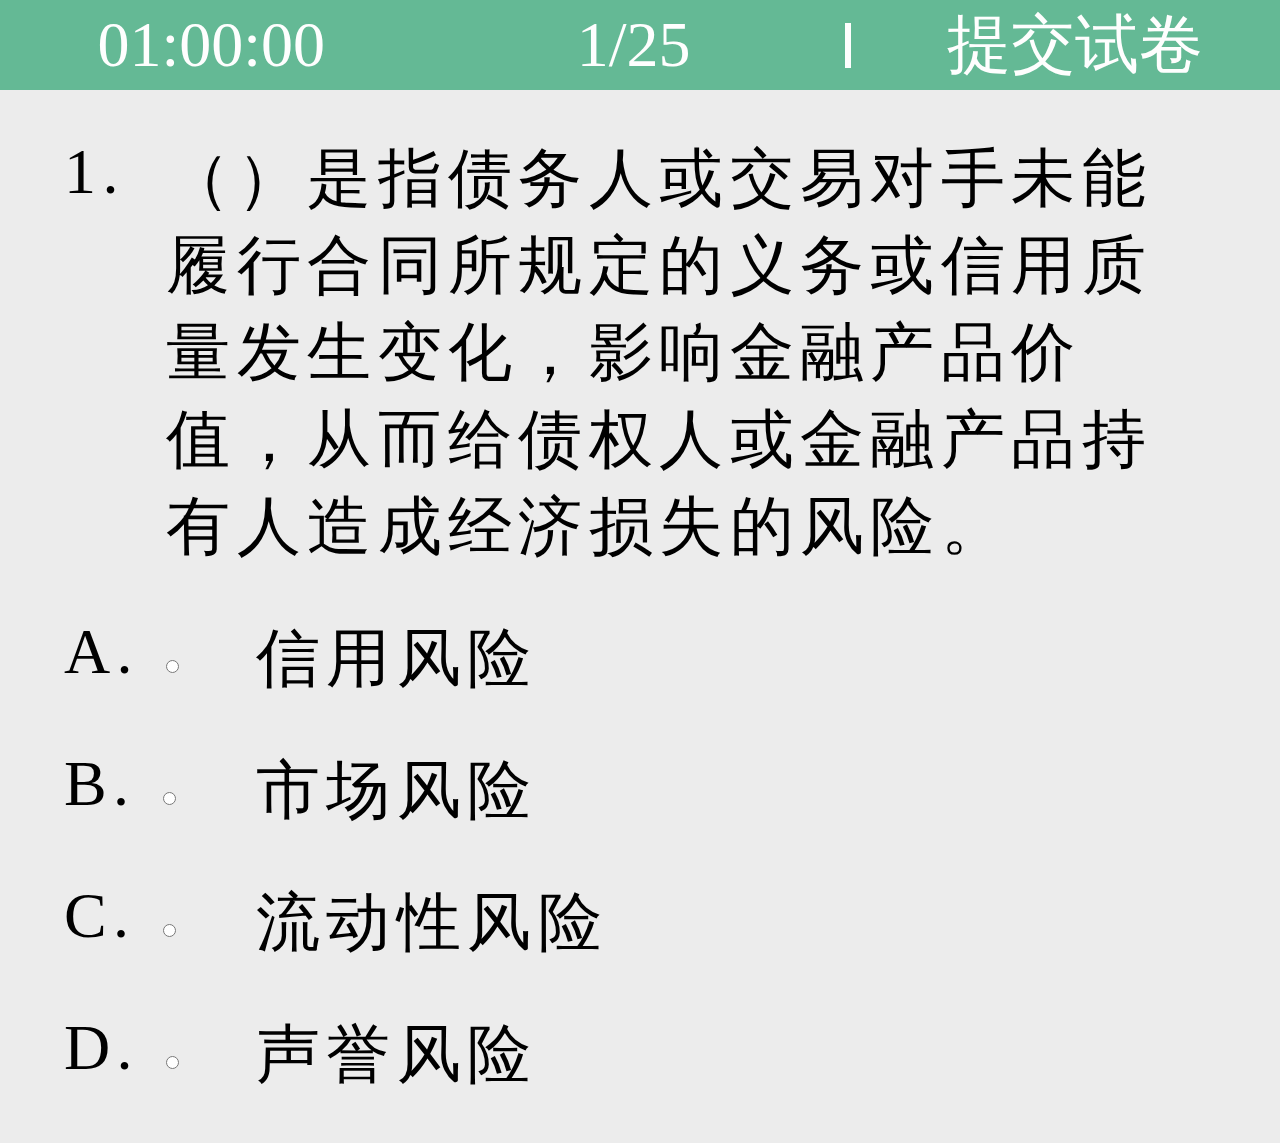
<file: html5/exam2/index.html>
<!DOCTYPE html PUBLIC "-//W3C//DTD XHTML 1.0 Transitional//EN" "http://www.w3.org/TR/xhtml1/DTD/xhtml1-transitional.dtd">
<html xmlns="http://www.w3.org/1999/xhtml">
<head>
<meta http-equiv="Content-Type" content="text/html; charset=utf-8" />
<meta name="viewport" content="width=device-width,height=device-height,inital-scale=1.0,maximum-scale=1.0,user-scalable=no;">
<meta name="format-detection" content="telephone=no">
<meta http-equiv="Cache-Control" content="no-cache"/>
<meta name="viewport" content="width=device-width,initial-scale=1.0,maximum-scale=1.0,user-scalable=0;"/>
<meta name="apple-mobile-web-app-capable" content="yes"/>
<meta name="apple-mobile-web-app-status-bar-style" content="black"/>
<meta name="format-detection" content="telephone=no"/>
<meta name="format-detection" content="email=no"/>
<title>模拟考试系统测试1</title>
<link rel="stylesheet" type="text/css" href="main.css">
<link rel="stylesheet" type="text/css" href="swiper-3.4.0.min.css">
<script type="text/javascript" src="swiper-3.4.0.min.js"></script>
<script type="text/javascript" src="jquery-2.1.4.min.js"></script>
<script type="text/javascript" src="jquery.msgbox.js"></script>
<script type="text/javascript" src="index.js"></script>
</head>
<body>
<div class="head">
    <div class="left">
        <div id="timer" class="timer"></div>
    </div>
    <div class="middle">
        <div><span id="nowNum"></span>/<span id="allNum">25</span></div>
    </div>
    <div class="line"></div>
    <div class="right">
        <div class="submit" id="submit">提交试卷</div>
    </div>
</div>
<div class="swiper-container">
    <div class="swiper-wrapper">
        <div class="swiper-slide">
    <div class="question">
        <div class="title">
            <div class="t_title">1.</div>
            <div class="t_content">（）是指债务人或交易对手未能履行合同所规定的义务或信用质量发生变化，影响金融产品价值，从而给债权人或金融产品持有人造成经济损失的风险。 </div>
        </div>
        <div class="content">
            <div class="c_option">
                <div class="c_letter">
                    A.
                    <input type="radio" name="question_1" value="option_1_1" id="option_1_1">
                </div>
                <label for="option_1_1">
                    <div class="c_span">信用风险
                    </div>
                </label>
            </div>
            <div class="c_option">
                <div class="c_letter">
                    B.
                    <input type="radio" name="question_1" value="option_1_2" id="option_1_2">
                </div>
                <label for="option_1_2">
                    <div class="c_span">市场风险
                    </div>
                </label>
            </div>
            <div class="c_option">
                <div class="c_letter">
                    C.
                    <input type="radio" name="question_1" value="option_1_3" id="option_1_3">
                </div>
                <label for="option_1_3">
                    <div class="c_span">流动性风险
                    </div>
                </label>
            </div>
            <div class="c_option">
                <div class="c_letter">
                    D.
                    <input type="radio" name="question_1" value="option_1_4" id="option_1_4">
                </div>
                <label for="option_1_4">
                    <div class="c_span">声誉风险
                    </div>
                </label>
            </div>
        </div>
    </div>
</div>
<div class="swiper-slide">
    <div class="question">
        <div class="title">
            <div class="t_title">2.</div>
            <div class="t_content">法人账户透支业务可用于下列哪类账户(  )</div>
        </div>
        <div class="content">
            <div class="c_option">
                <div class="c_letter">
                    A.
                    <input type="radio" name="question_2" value="option_2_1" id="option_2_1">
                </div>
                <label for="option_2_1">
                    <div class="c_span">基本账户.一般账户.专用账户
                    </div>
                </label>
            </div>
            <div class="c_option">
                <div class="c_letter">
                    B.
                    <input type="radio" name="question_2" value="option_2_2" id="option_2_2">
                </div>
                <label for="option_2_2">
                    <div class="c_span">基本账户.一般账户.临时账户
                    </div>
                </label>
            </div>
            <div class="c_option">
                <div class="c_letter">
                    C.
                    <input type="radio" name="question_2" value="option_2_3" id="option_2_3">
                </div>
                <label for="option_2_3">
                    <div class="c_span">基本账户.专用账户.临时账户
                    </div>
                </label>
            </div>
            <div class="c_option">
                <div class="c_letter">
                    D.
                    <input type="radio" name="question_2" value="option_2_4" id="option_2_4">
                </div>
                <label for="option_2_4">
                    <div class="c_span">一般账户.专用账户.临时账户
                    </div>
                </label>
            </div>
        </div>
    </div>
</div>
<div class="swiper-slide">
    <div class="question">
        <div class="title">
            <div class="t_title">3.</div>
            <div class="t_content">个人信用贷款的贷款期限不超过1年的，采取(　　)的还款方式。</div>
        </div>
        <div class="content">
            <div class="c_option">
                <div class="c_letter">
                    A.
                    <input type="radio" name="question_3" value="option_3_1" id="option_3_1">
                </div>
                <label for="option_3_1">
                    <div class="c_span">按月还本付息
                    </div>
                </label>
            </div>
            <div class="c_option">
                <div class="c_letter">
                    B.
                    <input type="radio" name="question_3" value="option_3_2" id="option_3_2">
                </div>
                <label for="option_3_2">
                    <div class="c_span">按季还本付息
                    </div>
                </label>
            </div>
            <div class="c_option">
                <div class="c_letter">
                    C.
                    <input type="radio" name="question_3" value="option_3_3" id="option_3_3">
                </div>
                <label for="option_3_3">
                    <div class="c_span">按月、按季或一次还本
                    </div>
                </label>
            </div>
            <div class="c_option">
                <div class="c_letter">
                    D.
                    <input type="radio" name="question_3" value="option_3_4" id="option_3_4">
                </div>
                <label for="option_3_4">
                    <div class="c_span">按季付息，一次还本
                    </div>
                </label>
            </div>
        </div>
    </div>
</div>
<div class="swiper-slide">
    <div class="question">
        <div class="title">
            <div class="t_title">4.</div>
            <div class="t_content">到目前为止，我国个人贷款业务的发展经历了的阶段不包括( )。</div>
        </div>
        <div class="content">
            <div class="c_option">
                <div class="c_letter">
                    A.
                    <input type="radio" name="question_4" value="option_4_1" id="option_4_1">
                </div>
                <label for="option_4_1">
                    <div class="c_span">萌芽
                    </div>
                </label>
            </div>
            <div class="c_option">
                <div class="c_letter">
                    B.
                    <input type="radio" name="question_4" value="option_4_2" id="option_4_2">
                </div>
                <label for="option_4_2">
                    <div class="c_span">起步
                    </div>
                </label>
            </div>
            <div class="c_option">
                <div class="c_letter">
                    C.
                    <input type="radio" name="question_4" value="option_4_3" id="option_4_3">
                </div>
                <label for="option_4_3">
                    <div class="c_span">发展
                    </div>
                </label>
            </div>
            <div class="c_option">
                <div class="c_letter">
                    D.
                    <input type="radio" name="question_4" value="option_4_4" id="option_4_4">
                </div>
                <label for="option_4_4">
                    <div class="c_span">规范
                    </div>
                </label>
            </div>
        </div>
    </div>
</div>
<div class="swiper-slide">
    <div class="question">
        <div class="title">
            <div class="t_title">5.</div>
            <div class="t_content">间客式”个人汽车贷款的运行模式是( )。</div>
        </div>
        <div class="content">
            <div class="c_option">
                <div class="c_letter">
                    A.
                    <input type="radio" name="question_5" value="option_5_1" id="option_5_1">
                </div>
                <label for="option_5_1">
                    <div class="c_span">先贷款，后买车
                    </div>
                </label>
            </div>
            <div class="c_option">
                <div class="c_letter">
                    B.
                    <input type="radio" name="question_5" value="option_5_2" id="option_5_2">
                </div>
                <label for="option_5_2">
                    <div class="c_span">先购车，后贷款
                    </div>
                </label>
            </div>
            <div class="c_option">
                <div class="c_letter">
                    C.
                    <input type="radio" name="question_5" value="option_5_3" id="option_5_3">
                </div>
                <label for="option_5_3">
                    <div class="c_span">边贷款，边买车
                    </div>
                </label>
            </div>
            <div class="c_option">
                <div class="c_letter">
                    D.
                    <input type="radio" name="question_5" value="option_5_4" id="option_5_4">
                </div>
                <label for="option_5_4">
                    <div class="c_span">甲贷款，乙买车
                    </div>
                </label>
            </div>
        </div>
    </div>
</div>
<div class="swiper-slide">
    <div class="question">
        <div class="title">
            <div class="t_title">6.</div>
            <div class="t_content">个人贷款的特征不包括( )。</div>
        </div>
        <div class="content">
            <div class="c_option">
                <div class="c_letter">
                    A.
                    <input type="radio" name="question_6" value="option_6_1" id="option_6_1">
                </div>
                <label for="option_6_1">
                    <div class="c_span">贷款品种多、用途广
                    </div>
                </label>
            </div>
            <div class="c_option">
                <div class="c_letter">
                    B.
                    <input type="radio" name="question_6" value="option_6_2" id="option_6_2">
                </div>
                <label for="option_6_2">
                    <div class="c_span">贷款便利
                    </div>
                </label>
            </div>
            <div class="c_option">
                <div class="c_letter">
                    C.
                    <input type="radio" name="question_6" value="option_6_3" id="option_6_3">
                </div>
                <label for="option_6_3">
                    <div class="c_span">还款方式灵活
                    </div>
                </label>
            </div>
            <div class="c_option">
                <div class="c_letter">
                    D.
                    <input type="radio" name="question_6" value="option_6_4" id="option_6_4">
                </div>
                <label for="option_6_4">
                    <div class="c_span">贷款金额大
                    </div>
                </label>
            </div>
        </div>
    </div>
</div>
<div class="swiper-slide">
    <div class="question">
        <div class="title">
            <div class="t_title">7.</div>
            <div class="t_content">汽车经销商同购车人相互勾结，以同一套购车资料向多家银行申请个人汽车贷款，而这一套购车资料室完全真实的。这种行为属于( )。</div>
        </div>
        <div class="content">
            <div class="c_option">
                <div class="c_letter">
                    A.
                    <input type="radio" name="question_7" value="option_7_1" id="option_7_1">
                </div>
                <label for="option_7_1">
                    <div class="c_span">虚假车行
                    </div>
                </label>
            </div>
            <div class="c_option">
                <div class="c_letter">
                    B.
                    <input type="radio" name="question_7" value="option_7_2" id="option_7_2">
                </div>
                <label for="option_7_2">
                    <div class="c_span">全部造假
                    </div>
                </label>
            </div>
            <div class="c_option">
                <div class="c_letter">
                    C.
                    <input type="radio" name="question_7" value="option_7_3" id="option_7_3">
                </div>
                <label for="option_7_3">
                    <div class="c_span">甲贷乙用
                    </div>
                </label>
            </div>
            <div class="c_option">
                <div class="c_letter">
                    D.
                    <input type="radio" name="question_7" value="option_7_4" id="option_7_4">
                </div>
                <label for="option_7_4">
                    <div class="c_span">一车多贷
                    </div>
                </label>
            </div>
        </div>
    </div>
</div>
<div class="swiper-slide">
    <div class="question">
        <div class="title">
            <div class="t_title">8.</div>
            <div class="t_content">商业助学贷款的借款人要求提前还款的，应提前( )个工作日向贷款银行提出申请。</div>
        </div>
        <div class="content">
            <div class="c_option">
                <div class="c_letter">
                    A.
                    <input type="radio" name="question_8" value="option_8_1" id="option_8_1">
                </div>
                <label for="option_8_1">
                    <div class="c_span">5 
                    </div>
                </label>
            </div>
            <div class="c_option">
                <div class="c_letter">
                    B.
                    <input type="radio" name="question_8" value="option_8_2" id="option_8_2">
                </div>
                <label for="option_8_2">
                    <div class="c_span">10  
                    </div>
                </label>
            </div>
            <div class="c_option">
                <div class="c_letter">
                    C.
                    <input type="radio" name="question_8" value="option_8_3" id="option_8_3">
                </div>
                <label for="option_8_3">
                    <div class="c_span">15
                    </div>
                </label>
            </div>
            <div class="c_option">
                <div class="c_letter">
                    D.
                    <input type="radio" name="question_8" value="option_8_4" id="option_8_4">
                </div>
                <label for="option_8_4">
                    <div class="c_span">30
                    </div>
                </label>
            </div>
        </div>
    </div>
</div>
<div class="swiper-slide">
    <div class="question">
        <div class="title">
            <div class="t_title">9.</div>
            <div class="t_content">1999年2月，中国人民银行颁布了( )。</div>
        </div>
        <div class="content">
            <div class="c_option">
                <div class="c_letter">
                    A.
                    <input type="radio" name="question_9" value="option_9_1" id="option_9_1">
                </div>
                <label for="option_9_1">
                    <div class="c_span">《汽车贷款管理办法》
                    </div>
                </label>
            </div>
            <div class="c_option">
                <div class="c_letter">
                    B.
                    <input type="radio" name="question_9" value="option_9_2" id="option_9_2">
                </div>
                <label for="option_9_2">
                    <div class="c_span">《汽车消费贷款管理办法(试点办法)》
                    </div>
                </label>
            </div>
            <div class="c_option">
                <div class="c_letter">
                    C.
                    <input type="radio" name="question_9" value="option_9_3" id="option_9_3">
                </div>
                <label for="option_9_3">
                    <div class="c_span">《关于开展个人消费信贷的指导意见》
                    </div>
                </label>
            </div>
            <div class="c_option">
                <div class="c_letter">
                    D.
                    <input type="radio" name="question_9" value="option_9_4" id="option_9_4">
                </div>
                <label for="option_9_4">
                    <div class="c_span">《中国人民银行助学贷款管理办法》
                    </div>
                </label>
            </div>
        </div>
    </div>
</div>
<div class="swiper-slide">
    <div class="question">
        <div class="title">
            <div class="t_title">10.</div>
            <div class="t_content">个人住房装修贷款的贷款期限一般为(　　)。</div>
        </div>
        <div class="content">
            <div class="c_option">
                <div class="c_letter">
                    A.
                    <input type="radio" name="question_9" value="option_10_1" id="option_10_1">
                </div>
                <label for="option_10_1">
                    <div class="c_span">一般为1～2年，最长不超过3年
                    </div>
                </label>
            </div>
            <div class="c_option">
                <div class="c_letter">
                    B.
                    <input type="radio" name="question_10" value="option_10_2" id="option_10_2">
                </div>
                <label for="option_10_2">
                    <div class="c_span">一般为1～2年，最长不超过5年
                    </div>
                </label>
            </div>
            <div class="c_option">
                <div class="c_letter">
                    C.
                    <input type="radio" name="question_10" value="option_10_3" id="option_10_3">
                </div>
                <label for="option_10_3">
                    <div class="c_span">一般为1～3年，最长不超过5年
                    </div>
                </label>
            </div>
            <div class="c_option">
                <div class="c_letter">
                    D.
                    <input type="radio" name="question_10" value="option_10_4" id="option_10_4">
                </div>
                <label for="option_10_4">
                    <div class="c_span">一般为1～5年，最长不超过5年
                    </div>
                </label>
            </div>
        </div>
    </div>
</div>
<!-- 判断 -->
<div class="swiper-slide">
    <div class="question">
        <div class="title">
            <div class="t_title">11.</div>
            <div class="t_content">病假期间，每天扣发当日职位工资，奖金按日扣减。当月病假天数超过（），取消当月奖金。</div>
        </div>
        <div class="content">
            <div class="c_option">
                <div class="c_letter">
                    A.
                    <input type="radio" name="question_11" value="option_11_1" id="option_11_1">
                </div>
                <label for="option_11_1">
                    <div class="c_span">
                        对
                    </div>
                </label>
            </div>
            <div class="c_option">
                <div class="c_letter">
                    B.
                    <input type="radio" name="question_11" value="option_11_2" id="option_11_2">
                </div>
                <label for="option_11_2">
                    <div class="c_span">
                        错
                    </div>
                </label>
            </div>
        </div>
    </div>
</div>
<div class="swiper-slide">
    <div class="question">
        <div class="title">
            <div class="t_title">12.</div>
            <div class="t_content">黄金具有价值稳定.流动性高的优点,是对付通货膨胀的有效手段.</div>
        </div>
        <div class="content">
            <div class="c_option">
                <div class="c_letter">
                    A.
                    <input type="radio" name="question_12" value="option_12_1" id="option_12_1">
                </div>
                <label for="option_12_1">
                    <div class="c_span">
                        对
                    </div>
                </label>
            </div>
            <div class="c_option">
                <div class="c_letter">
                    B.
                    <input type="radio" name="question_12" value="option_12_2" id="option_12_2">
                </div>
                <label for="option_12_2">
                    <div class="c_span">
                        错
                    </div>
                </label>
            </div>
        </div>
    </div>
</div>
<div class="swiper-slide">
    <div class="question">
        <div class="title">
            <div class="t_title">13.</div>
            <div class="t_content">商业银行代保管的标的物必须是上海黄金交易所指定的中国8家黄金冶炼企业所生产的标金,或由商业银行出具黄金证明书.外形完整无损的黄金实物.</div>
        </div>
        <div class="content">
            <div class="c_option">
                <div class="c_letter">
                    A.
                    <input type="radio" name="question_13" value="option_13_1" id="option_13_1">
                </div>
                <label for="option13_1">
                    <div class="c_span">
                        对
                    </div>
                </label>
            </div>
            <div class="c_option">
                <div class="c_letter">
                    B.
                    <input type="radio" name="question_13" value="option_13_2" id="option_13_2">
                </div>
                <label for="option_13_2">
                    <div class="c_span">
                        错
                    </div>
                </label>
            </div>
        </div>
    </div>
</div>
<div class="swiper-slide">
    <div class="question">
        <div class="title">
            <div class="t_title">14.</div>
            <div class="t_content">个人实盘黄金买卖的投资者在需要时可以向银行申请办理黄金的实物交割.</div>
        </div>
        <div class="content">
            <div class="c_option">
                <div class="c_letter">
                    A.
                    <input type="radio" name="question_14" value="option_14_1" id="option_14_1">
                </div>
                <label for="option_14_1">
                    <div class="c_span">
                        对
                    </div>
                </label>
            </div>
            <div class="c_option">
                <div class="c_letter">
                    B.
                    <input type="radio" name="question_14" value="option_14_2" id="option_14_2">
                </div>
                <label for="option_14_2">
                    <div class="c_span">
                        错
                    </div>
                </label>
            </div>
        </div>
    </div>
</div>
<div class="swiper-slide">
    <div class="question">
        <div class="title">
            <div class="t_title">15.</div>
            <div class="t_content">风险保留是指自己承担风险可能带来的损失,它是一种自保险.</div>
        </div>
        <div class="content">
            <div class="c_option">
                <div class="c_letter">
                    A.
                    <input type="radio" name="question_15" value="option_15_1" id="option_15_1">
                </div>
                <label for="option_15_1">
                    <div class="c_span">
                        对
                    </div>
                </label>
            </div>
            <div class="c_option">
                <div class="c_letter">
                    B.
                    <input type="radio" name="question_15" value="option_15_2" id="option_15_2">
                </div>
                <label for="option_15_2">
                    <div class="c_span">
                        错
                    </div>
                </label>
            </div>
        </div>
    </div>
</div>
<div class="swiper-slide">
    <div class="question">
        <div class="title">
            <div class="t_title">16.</div>
            <div class="t_content">新客户粮油购销贷款资格认定一律报省行审批.</div>
        </div>
        <div class="content">
            <div class="c_option">
                <div class="c_letter">
                    A.
                    <input type="radio" name="question_16" value="option_16_1" id="option_16_1">
                </div>
                <label for="option_16_1">
                    <div class="c_span">
                        对
                    </div>
                </label>
            </div>
            <div class="c_option">
                <div class="c_letter">
                    B.
                    <input type="radio" name="question_16" value="option_16_2" id="option_16_2">
                </div>
                <label for="option_16_2">
                    <div class="c_span">
                        错
                    </div>
                </label>
            </div>
        </div>
    </div>
</div>
<div class="swiper-slide">
    <div class="question">
        <div class="title">
            <div class="t_title">17.</div>
            <div class="t_content">对符合准入标准的老客户,由省行认定.</div>
        </div>
        <div class="content">
            <div class="c_option">
                <div class="c_letter">
                    A.
                    <input type="radio" name="question_17" value="option_17_1" id="option_17_1">
                </div>
                <label for="option_17_1">
                    <div class="c_span">
                        对
                    </div>
                </label>
            </div>
            <div class="c_option">
                <div class="c_letter">
                    B.
                    <input type="radio" name="question_17" value="option_17_2" id="option_17_2">
                </div>
                <label for="option_17_2">
                    <div class="c_span">
                        错
                    </div>
                </label>
            </div>
        </div>
    </div>
</div>
<div class="swiper-slide">
    <div class="question">
        <div class="title">
            <div class="t_title">18.</div>
            <div class="t_content">过渡期内,暂未达到准入标准的老客户认定贷款资格报二级分行审核确认.</div>
        </div>
        <div class="content">
            <div class="c_option">
                <div class="c_letter">
                    A.
                    <input type="radio" name="question_18" value="option_18_1" id="option_18_1">
                </div>
                <label for="option_18_1">
                    <div class="c_span">
                        对
                    </div>
                </label>
            </div>
            <div class="c_option">
                <div class="c_letter">
                    B.
                    <input type="radio" name="question_18" value="option_18_2" id="option_18_2">
                </div>
                <label for="option_18_2">
                    <div class="c_span">
                        错
                    </div>
                </label>
            </div>
        </div>
    </div>
</div>
<div class="swiper-slide">
    <div class="question">
        <div class="title">
            <div class="t_title">19.</div>
            <div class="t_content">《粮油收购贷款风险度和贷款最高额度计算表》作为办贷环节的必备材料.</div>
        </div>
        <div class="content">
            <div class="c_option">
                <div class="c_letter">
                    A.
                    <input type="radio" name="question_19" value="option_19_1" id="option_19_1">
                </div>
                <label for="option_19_1">
                    <div class="c_span">
                        对
                    </div>
                </label>
            </div>
            <div class="c_option">
                <div class="c_letter">
                    B.
                    <input type="radio" name="question_19" value="option_19_2" id="option_19_2">
                </div>
                <label for="option_19_2">
                    <div class="c_span">
                        错
                    </div>
                </label>
            </div>
        </div>
    </div>
</div>
<div class="swiper-slide">
    <div class="question">
        <div class="title">
            <div class="t_title">20.</div>
            <div class="t_content">按照风险度计算的粮油收购贷款最高额度,就是我行发放给企业贷款额.</div>
        </div>
        <div class="content">
            <div class="c_option">
                <div class="c_letter">
                    A.
                    <input type="radio" name="question_20" value="option_20_1" id="option_20_1">
                </div>
                <label for="option_20_1">
                    <div class="c_span">
                        对
                    </div>
                </label>
            </div>
            <div class="c_option">
                <div class="c_letter">
                    B.
                    <input type="radio" name="question_20" value="option_20_2" id="option_20_2">
                </div>
                <label for="option_20_2">
                    <div class="c_span">
                        错
                    </div>
                </label>
            </div>
        </div>
    </div>
</div>
<div class="swiper-slide">
    <div class="question">
        <div class="title">
            <div class="t_title">21.</div>
            <div class="t_content">信用风险是最为复杂的风险种类，其常见的形式有（）。 </div>
        </div>
        <div class="content">
            <div class="c_option">
                <div class="c_letter">
                    A.
                    <input type="checkbox" name="question_21" value="option_21_1" id="option_21_1">
                </div>
                <label for="option_21_1">
                    <div class="c_span">违约风险
                    </div>
                </label>
            </div>
            <div class="c_option">
                <div class="c_letter">
                    B.
                    <input type="checkbox" name="question_21" value="option_21_2" id="option_21_2">
                </div>
                <label for="option_21_2">
                    <div class="c_span">市场风险
                    </div>
                </label>
            </div>
            <div class="c_option">
                <div class="c_letter">
                    C.
                    <input type="checkbox" name="question_21" value="option_21_3" id="option_21_3">
                </div>
                <label for="option_21_3">
                    <div class="c_span">结算风险
                    </div>
                </label>
            </div>
            <div class="c_option">
                <div class="c_letter">
                    D.
                    <input type="checkbox" name="question_21" value="option_21_4" id="option_21_4">
                </div>
                <label for="option_21_4">
                    <div class="c_span">技术风险
                    </div>
                </label>
            </div>
            <div class="c_option">
                <div class="c_letter">
                    E.
                    <input type="checkbox" name="question_21" value="option_21_5" id="option_21_5">
                </div>
                <label for="option_21_5">
                    <div class="c_span">宏观风险
                    </div>
                </label>
            </div>
        </div>
    </div>
</div>
<div class="swiper-slide">
    <div class="question">
        <div class="title">
            <div class="t_title">22.</div>
            <div class="t_content">下列关于外部审计的说法，正确的有（  ）。（）。 </div>
        </div>
        <div class="content">
            <div class="c_option">
                <div class="c_letter">
                    A.
                    <input type="checkbox" name="question_22" value="option_22_1" id="option_22_1">
                </div>
                <label for="option_22_1">
                    <div class="c_span">外部审计有利于提高信息披露质量
                    </div>
                </label>
            </div>
            <div class="c_option">
                <div class="c_letter">
                    B.
                    <input type="checkbox" name="question_22" value="option_22_2" id="option_22_2">
                </div>
                <label for="option_22_2">
                    <div class="c_span">外部审计报告是银行监管的重要资料
                    </div>
                </label>
            </div>
            <div class="c_option">
                <div class="c_letter">
                    C.
                    <input type="checkbox" name="question_22" value="option_22_3" id="option_22_3">
                </div>
                <label for="option_22_3">
                    <div class="c_span">外部审计侧重于财务报表审计
                    </div>
                </label>
            </div>
            <div class="c_option">
                <div class="c_letter">
                    D.
                    <input type="checkbox" name="question_22" value="option_22_4" id="option_22_4">
                </div>
                <label for="option_22_4">
                    <div class="c_span">我国上市银行的年报必须经过外部审计
                    </div>
                </label>
            </div>
            <div class="c_option">
                <div class="c_letter">
                    E.
                    <input type="checkbox" name="question_22" value="option_22_5" id="option_22_5">
                </div>
                <label for="option_22_5">
                    <div class="c_span">加强外部审计对银行的监督作用增加了监管者的监管成本
                    </div>
                </label>
            </div>
        </div>
    </div>
</div>
<div class="swiper-slide">
    <div class="question">
        <div class="title">
            <div class="t_title">23.</div>
            <div class="t_content">操作性风险评估的原则包括（  ）。 </div>
        </div>
        <div class="content">
            <div class="c_option">
                <div class="c_letter">
                    A.
                    <input type="checkbox" name="question_18" value="option_23_1" id="option_23_1">
                </div>
                <label for="option_23_1">
                    <div class="c_span">由表及里原则
                    </div>
                </label>
            </div>
            <div class="c_option">
                <div class="c_letter">
                    B.
                    <input type="checkbox" name="question_23" value="option_23_2" id="option_23_2">
                </div>
                <label for="option_23_2">
                    <div class="c_span">由内而外的原则
                    </div>
                </label>
            </div>
            <div class="c_option">
                <div class="c_letter">
                    C.
                    <input type="checkbox" name="question_23" value="option_23_3" id="option_23_3">
                </div>
                <label for="option_23_3">
                    <div class="c_span">自下而上原则
                    </div>
                </label>
            </div>
            <div class="c_option">
                <div class="c_letter">
                    D.
                    <input type="checkbox" name="question_23" value="option_23_4" id="option_23_4">
                </div>
                <label for="option_23_4">
                    <div class="c_span">从已知到未知原则
                    </div>
                </label>
            </div>
            <div class="c_option">
                <div class="c_letter">
                    E.
                    <input type="checkbox" name="question_23" value="option_23_5" id="option_23_5">
                </div>
                <label for="option_23_5">
                    <div class="c_span">从上到下的原则
                    </div>
                </label>
            </div>
        </div>
    </div>
</div>
<div class="swiper-slide">
    <div class="question">
        <div class="title">
            <div class="t_title">24.</div>
            <div class="t_content">健康的合规管理文化的内容包括（  ）。 </div>
        </div>
        <div class="content">
            <div class="c_option">
                <div class="c_letter">
                    A.
                    <input type="checkbox" name="question_24" value="option_24_1" id="option_24_1">
                </div>
                <label for="option_24_1">
                    <div class="c_span">树立正确的合规管理理念
                    </div>
                </label>
            </div>
            <div class="c_option">
                <div class="c_letter">
                    B.
                    <input type="checkbox" name="question_24" value="option_24_2" id="option_24_2">
                </div>
                <label for="option_24_2">
                    <div class="c_span">加强管理层的驱动作用
                    </div>
                </label>
            </div>
            <div class="c_option">
                <div class="c_letter">
                    C.
                    <input type="checkbox" name="question_24" value="option_24_3" id="option_24_3">
                </div>
                <label for="option_24_3">
                    <div class="c_span">充分发挥人的主导作用
                    </div>
                </label>
            </div>
            <div class="c_option">
                <div class="c_letter">
                    D.
                    <input type="checkbox" name="question_24" value="option_24_4" id="option_24_4">
                </div>
                <label for="option_24_4">
                    <div class="c_span">加强法律的宣传作用
                    </div>
                </label>
            </div>
            <div class="c_option">
                <div class="c_letter">
                    E.
                    <input type="checkbox" name="question_24" value="option_24_5" id="option_24_5">
                </div>
                <label for="option_24_5">
                    <div class="c_span">创建学习型组织
                    </div>
                </label>
            </div>
        </div>
    </div>
</div>
<div class="swiper-slide">
    <div class="question">
        <div class="title">
            <div class="t_title">25.</div>
            <div class="t_content">巴塞尔委员会对实施高级计量法提出的具体标准包括（  ）。 </div>
        </div>
        <div class="content">
            <div class="c_option">
                <div class="c_letter">
                    A.
                    <input type="checkbox" name="question_25" value="option_25_1" id="option_25_1">
                </div>
                <label for="option_25_1">
                    <div class="c_span">资格要求
                    </div>
                </label>
            </div>
            <div class="c_option">
                <div class="c_letter">
                    B.
                    <input type="checkbox" name="question_25" value="option_25_2" id="option_25_2">
                </div>
                <label for="option_25_2">
                    <div class="c_span">定性标准
                    </div>
                </label>
            </div>
            <div class="c_option">
                <div class="c_letter">
                    C.
                    <input type="checkbox" name="question_25" value="option_25_3" id="option_25_3">
                </div>
                <label for="option_25_3">
                    <div class="c_span">定量标准
                    </div>
                </label>
            </div>
            <div class="c_option">
                <div class="c_letter">
                    D.
                    <input type="checkbox" name="question_25" value="option_25_4" id="option_25_4">
                </div>
                <label for="option_25_4">
                    <div class="c_span">内外部数据要求
                    </div>
                </label>
            </div>
            <div class="c_option">
                <div class="c_letter">
                    E.
                    <input type="checkbox" name="question_25" value="option_25_5" id="option_25_5">
                </div>
                <label for="option_25_5">
                    <div class="c_span">资本要求
                    </div>
                </label>
            </div>
        </div>
    </div>
</div>
    </div>
</div>
</body>
</html>
</file>
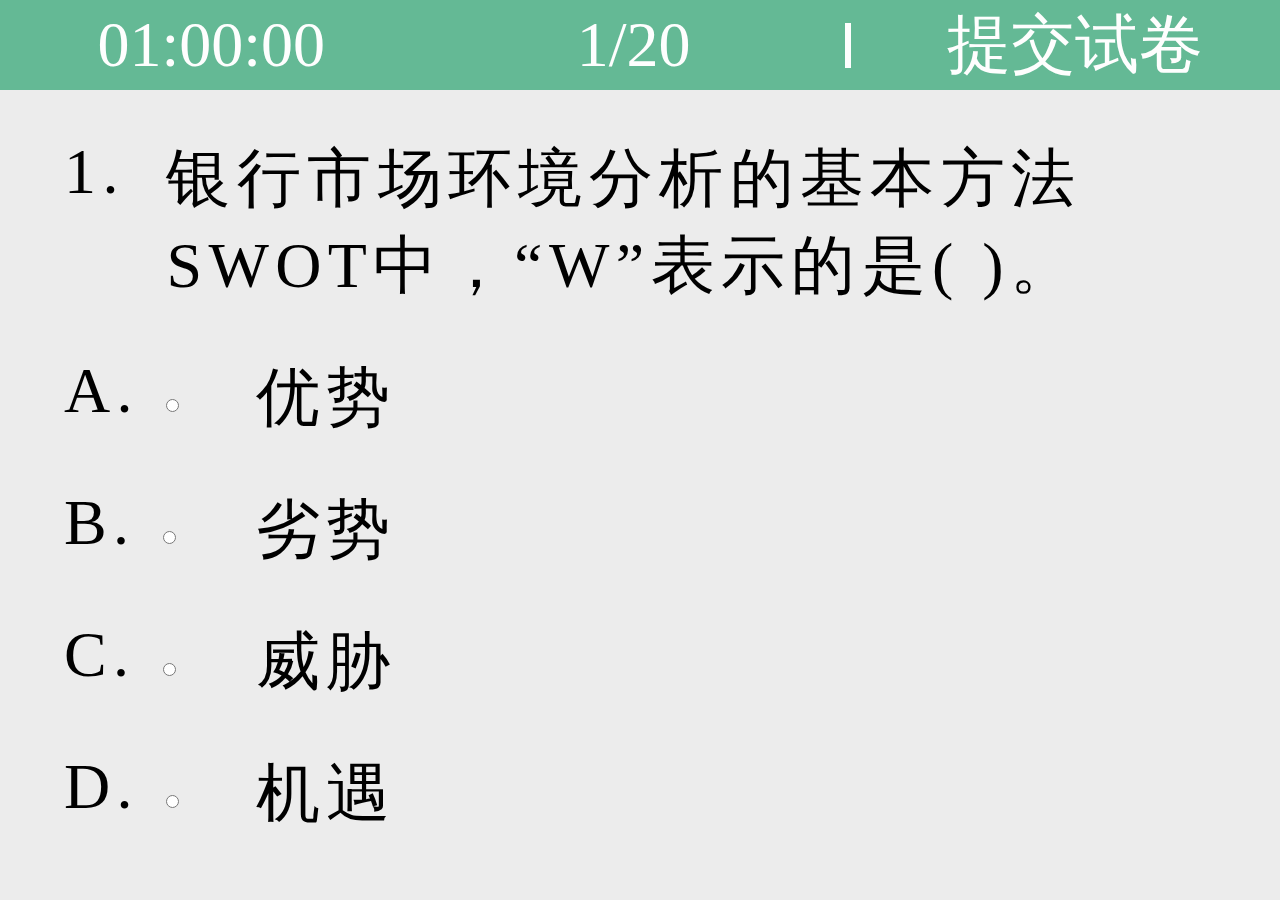
<file: html5/exam3/index.html>
<!DOCTYPE html PUBLIC "-//W3C//DTD XHTML 1.0 Transitional//EN" "http://www.w3.org/TR/xhtml1/DTD/xhtml1-transitional.dtd">
<html xmlns="http://www.w3.org/1999/xhtml">
<head>
<meta http-equiv="Content-Type" content="text/html; charset=utf-8" />
<meta name="viewport" content="width=device-width,height=device-height,inital-scale=1.0,maximum-scale=1.0,user-scalable=no;">
<meta name="format-detection" content="telephone=no">
<meta http-equiv="Cache-Control" content="no-cache"/>
<meta name="viewport" content="width=device-width,initial-scale=1.0,maximum-scale=1.0,user-scalable=0;"/>
<meta name="apple-mobile-web-app-capable" content="yes"/>
<meta name="apple-mobile-web-app-status-bar-style" content="black"/>
<meta name="format-detection" content="telephone=no"/>
<meta name="format-detection" content="email=no"/>
<title>模拟考试系统测试2</title>
<link rel="stylesheet" type="text/css" href="main.css">
<link rel="stylesheet" type="text/css" href="swiper-3.4.0.min.css">
<script type="text/javascript" src="swiper-3.4.0.min.js"></script>
<script type="text/javascript" src="jquery-2.1.4.min.js"></script>
<script type="text/javascript" src="jquery.msgbox.js"></script>
<script type="text/javascript" src="index.js"></script>
</head>
<body>
<div class="head">
    <div class="left">
        <div id="timer" class="timer"></div>
    </div>
    <div class="middle">
        <div><span id="nowNum"></span>/<span id="allNum">20</span></div>
    </div>
    <div class="line"></div>
    <div class="right">
        <div class="submit" id="submit">提交试卷</div>
    </div>
</div>
<div class="swiper-container">
    <div class="swiper-wrapper">
        <div class="swiper-slide">
    <div class="question">
        <div class="title">
            <div class="t_title">1.</div>
            <div class="t_content">银行市场环境分析的基本方法SWOT中，“W”表示的是( )。</div>
        </div>
        <div class="content">
            <div class="c_option">
                <div class="c_letter">
                    A.
                    <input type="radio" name="question_1" value="option_1_1" id="option_1_1">
                </div>
                <label for="option_1_1">
                    <div class="c_span">优势
                    </div>
                </label>
            </div>
            <div class="c_option">
                <div class="c_letter">
                    B.
                    <input type="radio" name="question_1" value="option_1_2" id="option_1_2">
                </div>
                <label for="option_1_2">
                    <div class="c_span">劣势
                    </div>
                </label>
            </div>
            <div class="c_option">
                <div class="c_letter">
                    C.
                    <input type="radio" name="question_1" value="option_1_3" id="option_1_3">
                </div>
                <label for="option_1_3">
                    <div class="c_span">威胁
                    </div>
                </label>
            </div>
            <div class="c_option">
                <div class="c_letter">
                    D.
                    <input type="radio" name="question_1" value="option_1_4" id="option_1_4">
                </div>
                <label for="option_1_4">
                    <div class="c_span">机遇
                    </div>
                </label>
            </div>
        </div>
    </div>
</div>
<div class="swiper-slide">
    <div class="question">
        <div class="title">
            <div class="t_title">2.</div>
            <div class="t_content">对境外人士购房的限制属于( )。</div>
        </div>
        <div class="content">
            <div class="c_option">
                <div class="c_letter">
                    A.
                    <input type="radio" name="question_2" value="option_2_1" id="option_2_1">
                </div>
                <label for="option_2_1">
                    <div class="c_span">诉讼时效风险
                    </div>
                </label>
            </div>
            <div class="c_option">
                <div class="c_letter">
                    B.
                    <input type="radio" name="question_2" value="option_2_2" id="option_2_2">
                </div>
                <label for="option_2_2">
                    <div class="c_span">担保风险
                    </div>
                </label>
            </div>
            <div class="c_option">
                <div class="c_letter">
                    C.
                    <input type="radio" name="question_2" value="option_2_3" id="option_2_3">
                </div>
                <label for="option_2_3">
                    <div class="c_span">合同有效性风险
                    </div>
                </label>
            </div>
            <div class="c_option">
                <div class="c_letter">
                    D.
                    <input type="radio" name="question_2" value="option_2_4" id="option_2_4">
                </div>
                <label for="option_2_4">
                    <div class="c_span">政策风险
                    </div>
                </label>
            </div>
        </div>
    </div>
</div>
<div class="swiper-slide">
    <div class="question">
        <div class="title">
            <div class="t_title">3.</div>
            <div class="t_content">( )是指借款人虽能还本付息，但已存在影响贷款本息及时、全额偿还的不良因素。</div>
        </div>
        <div class="content">
            <div class="c_option">
                <div class="c_letter">
                    A.
                    <input type="radio" name="question_3" value="option_3_1" id="option_3_1">
                </div>
                <label for="option_3_1">
                    <div class="c_span">次级贷款
                    </div>
                </label>
            </div>
            <div class="c_option">
                <div class="c_letter">
                    B.
                    <input type="radio" name="question_3" value="option_3_2" id="option_3_2">
                </div>
                <label for="option_3_2">
                    <div class="c_span">可疑贷款
                    </div>
                </label>
            </div>
            <div class="c_option">
                <div class="c_letter">
                    C.
                    <input type="radio" name="question_3" value="option_3_3" id="option_3_3">
                </div>
                <label for="option_3_3">
                    <div class="c_span">关注贷款　
                    </div>
                </label>
            </div>
            <div class="c_option">
                <div class="c_letter">
                    D.
                    <input type="radio" name="question_3" value="option_3_4" id="option_3_4">
                </div>
                <label for="option_3_4">
                    <div class="c_span">损失贷款
                    </div>
                </label>
            </div>
        </div>
    </div>
</div>
<div class="swiper-slide">
    <div class="question">
        <div class="title">
            <div class="t_title">4.</div>
            <div class="t_content">以下关于下岗失业人员小额担保贷款说法不正确的是( )。</div>
        </div>
        <div class="content">
            <div class="c_option">
                <div class="c_letter">
                    A.
                    <input type="radio" name="question_4" value="option_4_1" id="option_4_1">
                </div>
                <label for="option_4_1">
                    <div class="c_span">非微利项目的小额担保贷款，不享受财政贴息
                    </div>
                </label>
            </div>
            <div class="c_option">
                <div class="c_letter">
                    B.
                    <input type="radio" name="question_4" value="option_4_2" id="option_4_2">
                </div>
                <label for="option_4_2">
                    <div class="c_span">微利项目小额担保贷款，享受财政全额贴息
                    </div>
                </label>
            </div>
            <div class="c_option">
                <div class="c_letter">
                    C.
                    <input type="radio" name="question_4" value="option_4_3" id="option_4_3">
                </div>
                <label for="option_4_3">
                    <div class="c_span">逾期、延长期限内的微利项目小额担保贷款不享受财政贴息
                    </div>
                </label>
            </div>
            <div class="c_option">
                <div class="c_letter">
                    D.
                    <input type="radio" name="question_4" value="option_4_4" id="option_4_4">
                </div>
                <label for="option_4_4">
                    <div class="c_span">下岗失业人员小额担保贷款利率在央行规定的同期贷款利率基础上可以上浮
                    </div>
                </label>
            </div>
        </div>
    </div>
</div>
<div class="swiper-slide">
    <div class="question">
        <div class="title">
            <div class="t_title">5.</div>
            <div class="t_content">个人教育贷款在贷款审查和审批环节中的风险点不包括( )。</div>
        </div>
        <div class="content">
            <div class="c_option">
                <div class="c_letter">
                    A.
                    <input type="radio" name="question_5" value="option_5_1" id="option_5_1">
                </div>
                <label for="option_5_1">
                    <div class="c_span">业务不合规，业务风险与效益不匹配
                    </div>
                </label>
            </div>
            <div class="c_option">
                <div class="c_letter">
                    B.
                    <input type="radio" name="question_5" value="option_5_2" id="option_5_2">
                </div>
                <label for="option_5_2">
                    <div class="c_span">不按权限审批贷款，使得贷款超授权发
                    </div>
                </label>
            </div>
            <div class="c_option">
                <div class="c_letter">
                    C.
                    <input type="radio" name="question_5" value="option_5_3" id="option_5_3">
                </div>
                <label for="option_5_3">
                    <div class="c_span">审批人对应审查的内容审查不严
                    </div>
                </label>
            </div>
            <div class="c_option">
                <div class="c_letter">
                    D.
                    <input type="radio" name="question_5" value="option_5_4" id="option_5_4">
                </div>
                <label for="option_5_4">
                    <div class="c_span">未对贷款使用情况进行跟踪调查
                    </div>
                </label>
            </div>
        </div>
    </div>
</div>
<div class="swiper-slide">
    <div class="question">
        <div class="title">
            <div class="t_title">6.</div>
            <div class="t_content">信用风险是最为复杂的风险种类，其常见的形式有（）。 </div>
        </div>
        <div class="content">
            <div class="c_option">
                <div class="c_letter">
                    A.
                    <input type="checkbox" name="question_6" value="option_6_1" id="option_6_1">
                </div>
                <label for="option_6_1">
                    <div class="c_span">违约风险
                    </div>
                </label>
            </div>
            <div class="c_option">
                <div class="c_letter">
                    B.
                    <input type="checkbox" name="question_6" value="option_6_2" id="option_6_2">
                </div>
                <label for="option_6_2">
                    <div class="c_span">市场风险
                    </div>
                </label>
            </div>
            <div class="c_option">
                <div class="c_letter">
                    C.
                    <input type="checkbox" name="question_6" value="option_6_3" id="option_6_3">
                </div>
                <label for="option_6_3">
                    <div class="c_span">结算风险
                    </div>
                </label>
            </div>
            <div class="c_option">
                <div class="c_letter">
                    D.
                    <input type="checkbox" name="question_6" value="option_6_4" id="option_6_4">
                </div>
                <label for="option_6_4">
                    <div class="c_span">技术风险
                    </div>
                </label>
            </div>
            <div class="c_option">
                <div class="c_letter">
                    E.
                    <input type="checkbox" name="question_6" value="option_6_5" id="option_6_5">
                </div>
                <label for="option_6_5">
                    <div class="c_span">宏观风险
                    </div>
                </label>
            </div>
        </div>
    </div>
</div>
<div class="swiper-slide">
    <div class="question">
        <div class="title">
            <div class="t_title">7.</div>
            <div class="t_content">下列关于外部审计的说法，正确的有（  ）。（）。 </div>
        </div>
        <div class="content">
            <div class="c_option">
                <div class="c_letter">
                    A.
                    <input type="checkbox" name="question_7" value="option_7_1" id="option_7_1">
                </div>
                <label for="option_7_1">
                    <div class="c_span">外部审计有利于提高信息披露质量
                    </div>
                </label>
            </div>
            <div class="c_option">
                <div class="c_letter">
                    B.
                    <input type="checkbox" name="question_7" value="option_7_2" id="option_7_2">
                </div>
                <label for="option_7_2">
                    <div class="c_span">外部审计报告是银行监管的重要资料
                    </div>
                </label>
            </div>
            <div class="c_option">
                <div class="c_letter">
                    C.
                    <input type="checkbox" name="question_7" value="option_7_3" id="option_7_3">
                </div>
                <label for="option_7_3">
                    <div class="c_span">外部审计侧重于财务报表审计
                    </div>
                </label>
            </div>
            <div class="c_option">
                <div class="c_letter">
                    D.
                    <input type="checkbox" name="question_7" value="option_7_4" id="option_7_4">
                </div>
                <label for="option_7_4">
                    <div class="c_span">我国上市银行的年报必须经过外部审计
                    </div>
                </label>
            </div>
            <div class="c_option">
                <div class="c_letter">
                    E.
                    <input type="checkbox" name="question_7" value="option_7_5" id="option_7_5">
                </div>
                <label for="option_7_5">
                    <div class="c_span">加强外部审计对银行的监督作用增加了监管者的监管成本
                    </div>
                </label>
            </div>
        </div>
    </div>
</div>
<div class="swiper-slide">
    <div class="question">
        <div class="title">
            <div class="t_title">8.</div>
            <div class="t_content">操作性风险评估的原则包括（  ）。 </div>
        </div>
        <div class="content">
            <div class="c_option">
                <div class="c_letter">
                    A.
                    <input type="checkbox" name="question_8" value="option_8_1" id="option_8_1">
                </div>
                <label for="option_8_1">
                    <div class="c_span">由表及里原则
                    </div>
                </label>
            </div>
            <div class="c_option">
                <div class="c_letter">
                    B.
                    <input type="checkbox" name="question_8" value="option_8_2" id="option_8_2">
                </div>
                <label for="option_8_2">
                    <div class="c_span">由内而外的原则
                    </div>
                </label>
            </div>
            <div class="c_option">
                <div class="c_letter">
                    C.
                    <input type="checkbox" name="question_8" value="option_8_3" id="option_8_3">
                </div>
                <label for="option_8_3">
                    <div class="c_span">自下而上原则
                    </div>
                </label>
            </div>
            <div class="c_option">
                <div class="c_letter">
                    D.
                    <input type="checkbox" name="question_8" value="option_8_4" id="option_8_4">
                </div>
                <label for="option_8_4">
                    <div class="c_span">从已知到未知原则
                    </div>
                </label>
            </div>
            <div class="c_option">
                <div class="c_letter">
                    E.
                    <input type="checkbox" name="question_8" value="option_8_5" id="option_8_5">
                </div>
                <label for="option_8_5">
                    <div class="c_span">从上到下的原则
                    </div>
                </label>
            </div>
        </div>
    </div>
</div>
<div class="swiper-slide">
    <div class="question">
        <div class="title">
            <div class="t_title">9.</div>
            <div class="t_content">健康的合规管理文化的内容包括（  ）。 </div>
        </div>
        <div class="content">
            <div class="c_option">
                <div class="c_letter">
                    A.
                    <input type="checkbox" name="question_9" value="option_9_1" id="option_9_1">
                </div>
                <label for="option_9_1">
                    <div class="c_span">树立正确的合规管理理念
                    </div>
                </label>
            </div>
            <div class="c_option">
                <div class="c_letter">
                    B.
                    <input type="checkbox" name="question_9" value="option_9_2" id="option_9_2">
                </div>
                <label for="option_9_2">
                    <div class="c_span">加强管理层的驱动作用
                    </div>
                </label>
            </div>
            <div class="c_option">
                <div class="c_letter">
                    C.
                    <input type="checkbox" name="question_9" value="option_9_3" id="option_9_3">
                </div>
                <label for="option_9_3">
                    <div class="c_span">充分发挥人的主导作用
                    </div>
                </label>
            </div>
            <div class="c_option">
                <div class="c_letter">
                    D.
                    <input type="checkbox" name="question_9" value="option_9_4" id="option_9_4">
                </div>
                <label for="option_9_4">
                    <div class="c_span">加强法律的宣传作用
                    </div>
                </label>
            </div>
            <div class="c_option">
                <div class="c_letter">
                    E.
                    <input type="checkbox" name="question_9" value="option_9_5" id="option_9_5">
                </div>
                <label for="option_9_5">
                    <div class="c_span">创建学习型组织
                    </div>
                </label>
            </div>
        </div>
    </div>
</div>
<div class="swiper-slide">
    <div class="question">
        <div class="title">
            <div class="t_title">10.</div>
            <div class="t_content">巴塞尔委员会对实施高级计量法提出的具体标准包括（  ）。 </div>
        </div>
        <div class="content">
            <div class="c_option">
                <div class="c_letter">
                    A.
                    <input type="checkbox" name="question_10" value="option_10_1" id="option_10_1">
                </div>
                <label for="option_10_1">
                    <div class="c_span">资格要求
                    </div>
                </label>
            </div>
            <div class="c_option">
                <div class="c_letter">
                    B.
                    <input type="checkbox" name="question_10" value="option_10_2" id="option_10_2">
                </div>
                <label for="option_10_2">
                    <div class="c_span">定性标准
                    </div>
                </label>
            </div>
            <div class="c_option">
                <div class="c_letter">
                    C.
                    <input type="checkbox" name="question_10" value="option_10_3" id="option_10_3">
                </div>
                <label for="option_10_3">
                    <div class="c_span">定量标准
                    </div>
                </label>
            </div>
            <div class="c_option">
                <div class="c_letter">
                    D.
                    <input type="checkbox" name="question_10" value="option_10_4" id="option_10_4">
                </div>
                <label for="option_10_4">
                    <div class="c_span">内外部数据要求
                    </div>
                </label>
            </div>
            <div class="c_option">
                <div class="c_letter">
                    E.
                    <input type="checkbox" name="question_10" value="option_10_5" id="option_10_5">
                </div>
                <label for="option_10_5">
                    <div class="c_span">资本要求
                    </div>
                </label>
            </div>
        </div>
    </div>
</div>
<div class="swiper-slide">
    <div class="question">
        <div class="title">
            <div class="t_title">11.</div>
            <div class="t_content">我行小企业授信业务可受理的抵押物主要包括不动产类、动产类和其他类。</div>
        </div>
        <div class="content">
            <div class="c_option">
                <div class="c_letter">
                    A.
                    <input type="radio" name="question_11" value="option_11_1" id="option_11_1">
                </div>
                <label for="option_11_1">
                    <div class="c_span">
                        对
                    </div>
                </label>
            </div>
            <div class="c_option">
                <div class="c_letter">
                    B.
                    <input type="radio" name="question_11" value="option_11_2" id="option_11_2">
                </div>
                <label for="option_11_2">
                    <div class="c_span">
                        错
                    </div>
                </label>
            </div>
        </div>
    </div>
</div>
<div class="swiper-slide">
    <div class="question">
        <div class="title">
            <div class="t_title">12.</div>
            <div class="t_content">增信贷贷款中，借款人已有房地产抵押贷款属于额度类授信的，剩余额度存续期间应长于增信贷贷款期限。</div>
        </div>
        <div class="content">
            <div class="c_option">
                <div class="c_letter">
                    A.
                    <input type="radio" name="question_12" value="option_12_1" id="option_12_1">
                </div>
                <label for="option_12_1">
                    <div class="c_span">
                        对
                    </div>
                </label>
            </div>
            <div class="c_option">
                <div class="c_letter">
                    B.
                    <input type="radio" name="question_12" value="option_12_2" id="option_12_2">
                </div>
                <label for="option_12_2">
                    <div class="c_span">
                        错
                    </div>
                </label>
            </div>
        </div>
    </div>
</div>
<div class="swiper-slide">
    <div class="question">
        <div class="title">
            <div class="t_title">13.</div>
            <div class="t_content">我行小企业税贷通业务要求借款企业纳税评级B级以上（含B级）。</div>
        </div>
        <div class="content">
            <div class="c_option">
                <div class="c_letter">
                    A.
                    <input type="radio" name="question_13" value="option_13_1" id="option_13_1">
                </div>
                <label for="option_13_1">
                    <div class="c_span">
                        对
                    </div>
                </label>
            </div>
            <div class="c_option">
                <div class="c_letter">
                    B.
                    <input type="radio" name="question_13" value="option_13_2" id="option_13_2">
                </div>
                <label for="option_13_2">
                    <div class="c_span">
                        错
                    </div>
                </label>
            </div>
        </div>
    </div>
</div>
<div class="swiper-slide">
    <div class="question">
        <div class="title">
            <div class="t_title">14.</div>
            <div class="t_content">小企业税贷通业务客户申请贷款只能用于借款企业正常流动资金周转。</div>
        </div>
        <div class="content">
            <div class="c_option">
                <div class="c_letter">
                    A.
                    <input type="radio" name="question_14" value="option_14_1" id="option_14_1">
                </div>
                <label for="option_14_1">
                    <div class="c_span">
                        对
                    </div>
                </label>
            </div>
            <div class="c_option">
                <div class="c_letter">
                    B.
                    <input type="radio" name="question_4" value="option_14_2" id="option_14_2">
                </div>
                <label for="option_14_2">
                    <div class="c_span">
                        错
                    </div>
                </label>
            </div>
        </div>
    </div>
</div>
<div class="swiper-slide">
    <div class="question">
        <div class="title">
            <div class="t_title">15.</div>
            <div class="t_content">未婚客户不得申请我行农户小额贷款或家庭农场贷款。</div>
        </div>
        <div class="content">
            <div class="c_option">
                <div class="c_letter">
                    A.
                    <input type="radio" name="question_15" value="option_15_1" id="option_15_1">
                </div>
                <label for="option_15_1">
                    <div class="c_span">
                        对
                    </div>
                </label>
            </div>
            <div class="c_option">
                <div class="c_letter">
                    B.
                    <input type="radio" name="question_15" value="option_15_2" id="option_15_2">
                </div>
                <label for="option_15_2">
                    <div class="c_span">
                        错
                    </div>
                </label>
            </div>
        </div>
    </div>
</div>
<!-- 简答 -->
<div class="swiper-slide">
    <div class="question">
        <div class="title">
            <div class="t_title">16.</div>
            <div class="t_content">
                个人理财业务人员向客户的提问方式类型有哪些？
            </div>
        </div>
        <div class="content">
            <div class="c_option">
                <div class="c_fill_letter">
                    答：
                </div>
                <div class="c_fill_span">
                    <textarea class='textarea' id="option_16_1"></textarea>
                </div>
            </div>
        </div>
    </div>
</div>
<div class="swiper-slide">
    <div class="question">
        <div class="title">
            <div class="t_title">17.</div>
            <div class="t_content">
                从业人员在向客户推荐本机构代理的产品时,应对什么进行披露？
            </div>
        </div>
        <div class="content">
            <div class="c_option">
                <div class="c_fill_letter">
                    答：
                </div>
                <div class="c_fill_span">
                    <textarea class='textarea' id="option_17_1"></textarea>
                </div>
            </div>
        </div>
    </div>
</div>
<div class="swiper-slide">
    <div class="question">
        <div class="title">
            <div class="t_title">18.</div>
            <div class="t_content">
                银行提高客户满意度和忠诚度,把潜在的客户变成终身客户的重要途径包括什么？
            </div>
        </div>
        <div class="content">
            <div class="c_option">
                <div class="c_fill_letter">
                    答：
                </div>
                <div class="c_fill_span">
                    <textarea class='textarea' id="option_18_1"></textarea>
                </div>
            </div>
        </div>
    </div>
</div>
<div class="swiper-slide">
    <div class="question">
        <div class="title">
            <div class="t_title">19.</div>
            <div class="t_content">
                对客户本人难以明确的信息(财务目标.投资风险承受力)进行收集的有效途径有什么？
            </div>
        </div>
        <div class="content">
            <div class="c_option">
                <div class="c_fill_letter">
                    答：
                </div>
                <div class="c_fill_span">
                    <textarea class='textarea' id="option_19_1"></textarea>
                </div>
            </div>
        </div>
    </div>
</div>
<div class="swiper-slide">
    <div class="question">
        <div class="title">
            <div class="t_title">20.</div>
            <div class="t_content">
                商业银行进行同业拆借时,拆入资金可用于?
            </div>
        </div>
        <div class="content">
            <div class="c_option">
                <div class="c_fill_letter">
                    答：
                </div>
                <div class="c_fill_span">
                    <textarea class='textarea' id="option_20_1"></textarea>
                </div>
            </div>
        </div>
    </div>
</div>
    </div>
</div>
</body>
</html>
</file>
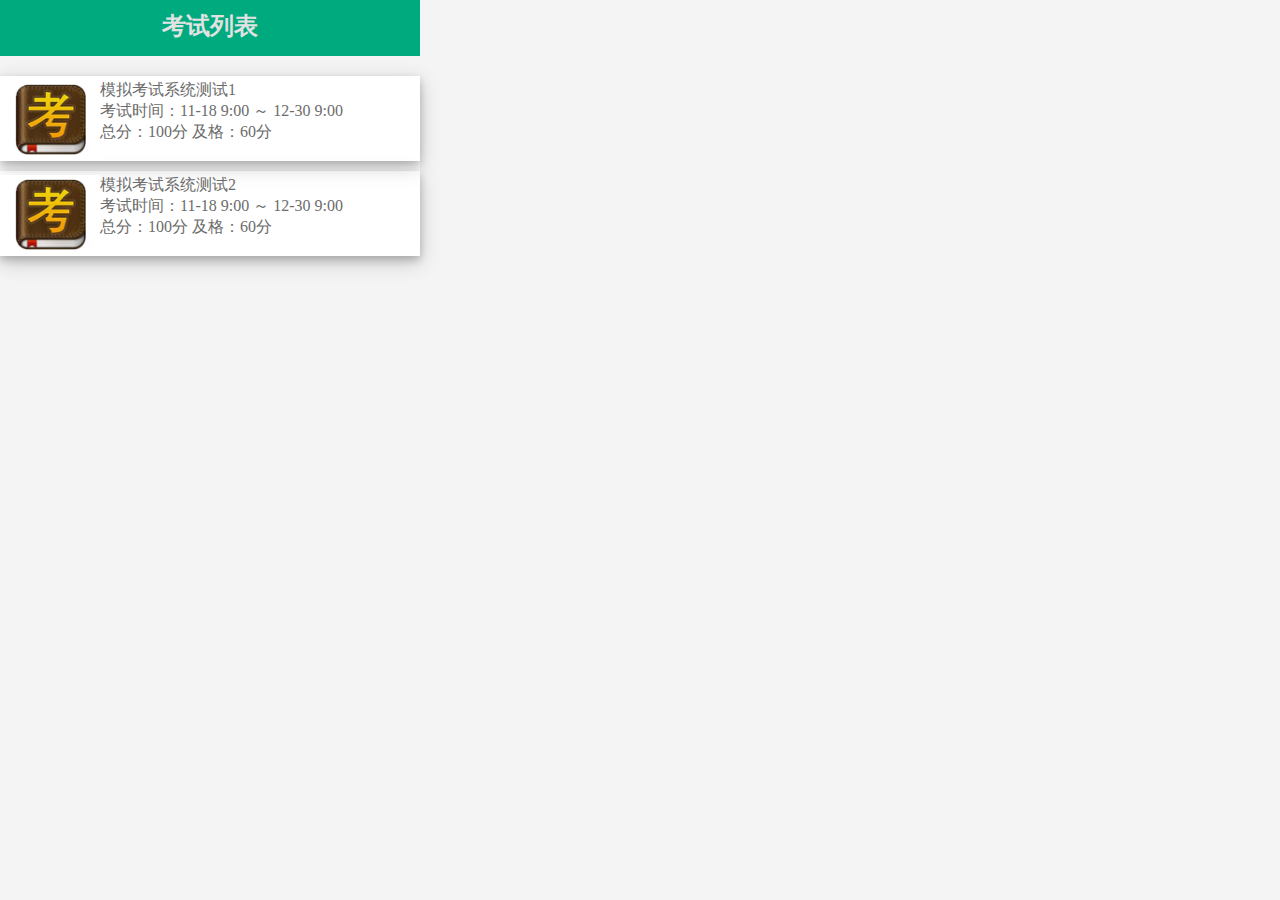
<file: html5/exam_list.html>
<!DOCTYPE html>
<html lang="en">
<head>
    <meta charset="UTF-8">
    <title>考试列表</title>
    <meta name="author" content="vikie.Q">
    <meta name="keywords" content="PHP,HTML,CSS,JAVASCRIPT">
    <meta name="description" content="大连奥瑞文网络技术有限公司">
    <meta name="viewport" content="width=device-width,initial-scale=1.0">
    <style>
        /* 全局 */
        html,body{width:100%;height:100%;background-color: #f4f4f4;}
        /* img {max-width:100%;height:auto;} */
        ul,li,body,html,div,span,dl,ol,p,pre,header,img,footer,article,a{margin:0;padding: 0;box-sizing:border-box;}
        /* 列表开始 */
        ul li ul li{clear: both}
        ul,li{list-style: none;border: 0;}
        ul li{float:left;}
        ul{clear: both;min-height:85px;height:auto;}
        .examTitle{text-align: center;color: #e2e2e2;background-color: #00aa7f;}
        .container{height:70%;width:100%;}
        .examList1,.examList2{background-color: #fff;}
        .examList1>a>ul,.examList2>a>ul{box-shadow: 0 4px 8px 0 rgba(0, 0, 0, 0.2), 0 6px 20px 0 rgba(0, 0, 0, 0.19);margin-top: 10px;padding-top: 4px;text-align: center;}
        /* .examLeft{width:30%;}
        .examRight{right:70%;} */
        /* 列表结束 */
        /* 链接开始 */
        a:link{text-decoration: none;color:#d8d8d8;}
        a:hover,a:visited{text-decoration: none;color:#f3f3f3;}
        a:active{text-decoration: none;color:#4b4b4b;}
        a.pageBtn{display: block;width:40%;padding: 12px 16px;text-align:center;background-color: #00aa7f;}
        /* 链接结束 */
        /* 按钮开始 */
        span{color:#6c6c6c;}
        .prePage{float: left;margin-left: 0px;}
        .nextPage{float:left;margin-right: 0px;}
        /* 按钮结束 */
        /* 底部开始 */
        .page{margin-top:20px;}
        .pageNum{display: block;width: 20%;float: left;text-align: center;line-height: 48px;}
        /* 底部结束 */
        /* 弹出层控件开始 */
          .modalDialog {
            position: fixed;
            font-family: Arial, Helvetica, sans-serif;
            top: 0;
            right: 0;
            bottom: 0;
            left: 0;
            background: rgba(0,0,0,0.8);
            z-index: 99999;
            opacity:0;
            -webkit-transition: opacity 250ms ease-in;
            -moz-transition: opacity 250ms ease-in;
            transition: opacity 250ms ease-in;
            pointer-events: none;
        }

        .modalDialog:target {
            opacity:1;
            pointer-events: auto;
        }

        .modalDialog > div {
            width: 80%;
            position: relative;
            margin: 20% auto;
            padding: 5px 20px 13px 20px;
            border-radius: 10px;
            background: #fff;
            /* background: -o-linear-gradient(bottom, rgb(0,170,127) 25%, rgb(240,245,237) 63%);
            background: -moz-linear-gradient(bottom, rgb(0,170,127) 25%, rgb(240,245,237) 63%);
            background: -webkit-linear-gradient(bottom, rgb(0,170,127) 25%, rgb(240,245,237) 63%); */
        }

        .close,.close:active {
            background: #606061;
            color: #FFFFFF;
            line-height: 25px;
            position: absolute;
            right: 10px;
            text-align: center;
            top: 10px;
            width: 24px;
            text-decoration: none;
            font-weight: bold;
            -webkit-border-radius: 12px;
            -moz-border-radius: 12px;
            border-radius: 12px;
        }

        .close:hover { background: #57a2d1; }

        /* 弹出层结束 */

        /* 响应式布局 */
        @media only screen and (min-width: 100px) and (max-width: 640px) {
            body{
                width: 100%;
            }
            .modalDialog > div{
                margin: 50% auto;
            }
        }
        @media only screen and (min-width: 641px){
            body{
                width: 420px;
            }
        }
    </style>
    <script type="text/javascript" src="./js/jquery-2.1.4.min.js"></script>
</head>
<body>
    <header class="examTitle"><h2 style="margin-top:0px;padding-top:10px;height: 46px;">考试列表</h2></header>
    <article class="container">
        <div class="examList1">
            <a href="./exam_notice1.html">
                <ul>
                    <li>
                        <ul>
                            <li><img src="./images/examTitle.png" alt="图片1" width="100" height="80"></li>
                        </ul>
                    </li>
                    <li>
                            <ul>
                                <li><span>模拟考试系统测试1
</span></li>
                                <li><span>考试时间：11-18 9:00 ～ 12-30 9:00
</span></li>
                                <li><span>总分：100分     及格：60分
</span></li>
                            </ul>
                    </li>
                </ul>
            </a>

            <a href="./exam_notice2.html">
                <ul>
                    <li>
                        <ul>
                            <li><img src="./images/examTitle.png" alt="图片1" width="100" height="80"></li>
                        </ul>
                    </li>
                    <li>
                            <ul>
                                <li><span>模拟考试系统测试2
</span></li>
                                <li><span>考试时间：11-18 9:00 ～ 12-30 9:00
</span></li>
                                <li><span>总分：100分     及格：60分
</span></li>
                            </ul>
                    </li>
                </ul>
            </a>
        </div>
    </article>
    <div class="page">
        <!-- <a id="" class="prePage pageBtn" href="javascript:void(0)">上一页</a>
        <span id="pageNum" class="pageNum">1/1</span>
        <a id="" class="nextPage pageBtn" href="javascript:void(0)">下一页</a> -->
    </div>

    <div id="openModal" class="modalDialog">
        <div>
            <a href="#close" title="Close" class="close">X</a>
            <h3>提示</h3>
            <p id="noticeContent">已经是第一页</p>
        </div>
    </div>

    <script type="text/javascript">
        $('#prePage').click(function(){
            $('#noticeContent').html('已经是第一页');
            location.href='#openModal';
        });
        $('#nextPage').click(function() {
            $('#noticeContent').html('已经是最后一页');
            location.href='#openModal';
        });
    </script>
</body>
</html>
</file>
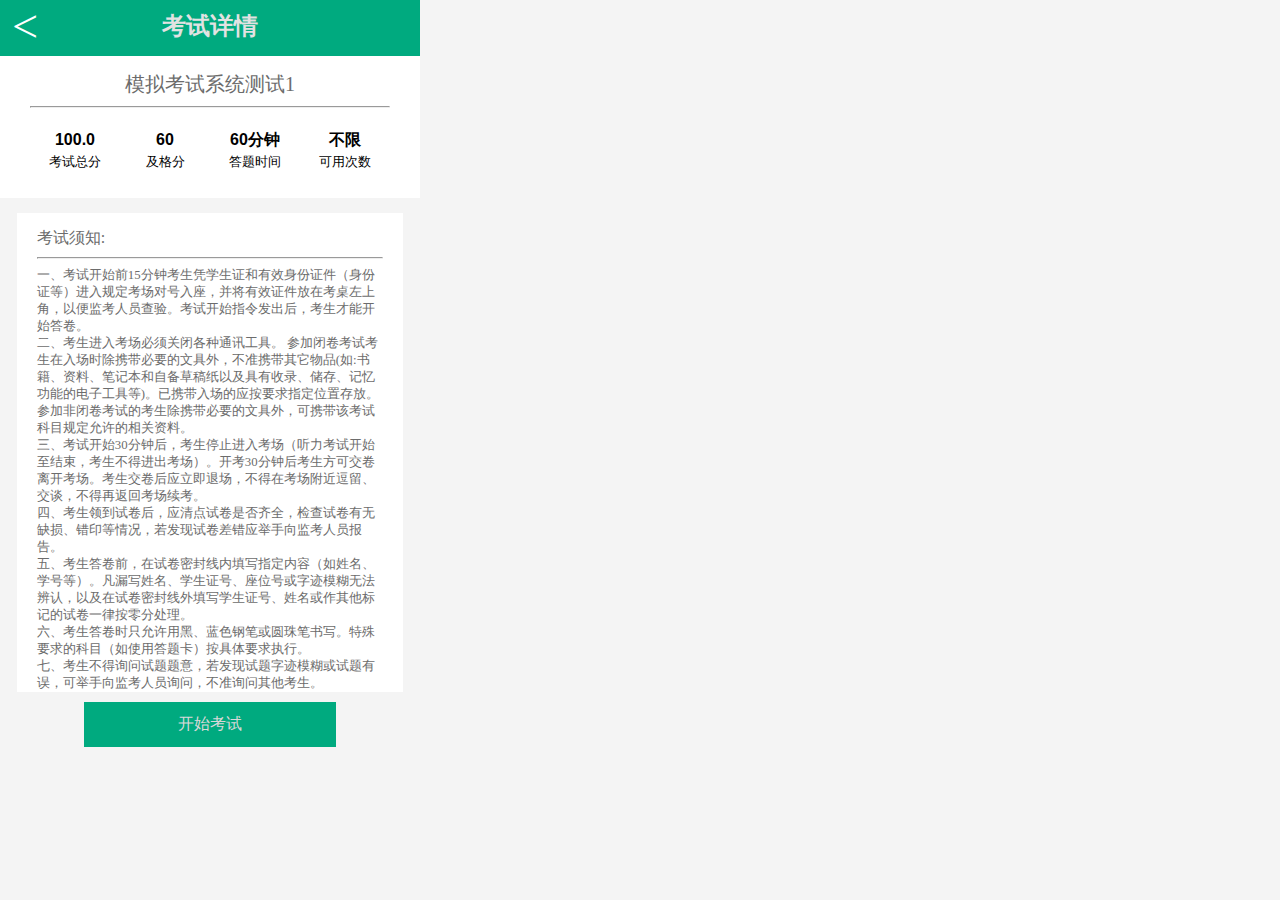
<file: html5/exam_notice1.html>
<!DOCTYPE html>
<html lang="en">
<head>
    <meta charset="UTF-8">
    <title>考试须知</title>
    <meta name="author" content="vikie.Q">
    <meta name="keywords" content="PHP,HTML,CSS,JAVASCRIPT">
    <meta name="description" content="大连奥瑞文网络技术有限公司">
    <meta name="viewport" content="width=device-width,initial-scale=1.0">
    <style>
        /* 全局 */
        body{width:100%;background-color: #f4f4f4;}
        /* img {max-width:100%;height:auto;} */
        ul,li,body,html,div,span,dl,ol,p,pre,header,img,footer,article,a{margin:0;padding: 0;box-sizing:border-box;}
        /* header开始 */
        .header{position: relative;text-align: center;color: #e2e2e2;background-color: #00aa7f;}
        .header h2{margin:0px;padding-top:10px;height: 46px;}
        .backIcon,.backIcon:visited{position:absolute;height: 30px;width: 50px;font-size: 2.9em;color:#a2e0d0;}
        .backIcon:hover{position:absolute;height: 30px;width: 50px;font-size: 2.9em;color:#fff;}
        /* header结束 */
        /* contrainer开始 */
        .container{width:100%;}
        .containerHead{height:30%;margin-bottom: 15px;padding: 0 30px;background-color: #fff;z-index: 9999;}
        .containerHeadTitle{text-align: center;padding-top: 15px;font-size: 20px;color:#6c6c6c;}
        .containerHeadContent{margin-top: 20px;height:20%;min-height:70px;}
        .containerHeadContent ul{float: left;width:25%;padding: 0 5px;text-align: center;font-family:Arial, Helvetica, sans-serif;}
        .containerHeadContent ul>li:first-child{margin-bottom: 2px;font-size: 1em;font-weight: bold;height:24px;line-height: 24px;}
        .containerHeadContent ul>li:last-child{font-size: .8em;}
        .containerContent{width:92%;height:60%;margin:0 auto;padding: 0 20px;min-height: 250px;background-color: #fff;clear: both;}
        .containerContentTitle{padding-top: 15px;text-align: left;font-size: 1em;}
        .containerContentMain{font-size: .8em;color:#6c6c6c;}
        .containerFoot{margin:10px auto 0px auto;    width: 60%;height:10%;}
        /* contrainer结束 */
        /* 列表开始 */
        ul,li{list-style: none;border: 0;}
        /* 列表结束 */
        /* 链接开始 */
        a:link{text-decoration: none;color:#d8d8d8;}
        a:hover,a:visited{text-decoration: none;color:#f3f3f3;}
        a:active{text-decoration: none;color:#4b4b4b;}
        a.pageBtn{display: block;width:100%;padding: 12px 16px;text-align:center;background-color: #00aa7f;}
        /* 链接结束 */
        /* 按钮开始 */
        span{color:#6c6c6c;}
        /* 按钮结束 */
        /* 响应式布局 */
        @media only screen and (min-width: 100px) and (max-width: 640px) {
            body{
                width: 100%;
            }
            .modalDialog > div{
                margin: 50% auto;
            }
        }
        @media only screen and (min-width: 641px){
            body{
                width: 420px;
            }
        }
    </style>
    <script type="text/javascript" src="./js/jquery-2.1.4.min.js"></script>
</head>
<body>
    <header class="header">
    <div class="backIcon">
        <
    </div>
    <h2>考试详情</h2>
    </header>
    <article class="container">
        <div class="containerHead">
            <div class="containerHeadTitle">
                <span>模拟考试系统测试1</span>
            </div>
            <hr>
            <div class="containerHeadContent">
                <ul>
                    <li>100.0</li>
                    <li>考试总分</li>
                </ul>
                <ul>
                    <li>60</li>
                    <li>及格分</li>
                </ul>
                <ul>
                    <li>60分钟</li>
                    <li>答题时间</li>
                </ul>
                <ul>
                    <li>不限</li>
                    <li>可用次数</li>
                </ul>
            </div>
        </div>
        <div class="containerContent">
            <div class="containerContentTitle"><span>考试须知:</span></div>
            <hr>
            <section class="containerContentMain">一、考试开始前15分钟考生凭学生证和有效身份证件（身份证等）进入规定考场对号入座，并将有效证件放在考桌左上角，以便监考人员查验。考试开始指令发出后，考生才能开始答卷。<br />
二、考生进入考场必须关闭各种通讯工具。
参加闭卷考试考生在入场时除携带必要的文具外，不准携带其它物品(如:书籍、资料、笔记本和自备草稿纸以及具有收录、储存、记忆功能的电子工具等)。已携带入场的应按要求指定位置存放。
参加非闭卷考试的考生除携带必要的文具外，可携带该考试科目规定允许的相关资料。<br />
三、考试开始30分钟后，考生停止进入考场（听力考试开始至结束，考生不得进出考场）。开考30分钟后考生方可交卷离开考场。考生交卷后应立即退场，不得在考场附近逗留、交谈，不得再返回考场续考。<br />
四、考生领到试卷后，应清点试卷是否齐全，检查试卷有无缺损、错印等情况，若发现试卷差错应举手向监考人员报告。<br />
五、考生答卷前，在试卷密封线内填写指定内容（如姓名、学号等）。凡漏写姓名、学生证号、座位号或字迹模糊无法辨认，以及在试卷密封线外填写学生证号、姓名或作其他标记的试卷一律按零分处理。<br />
六、考生答卷时只允许用黑、蓝色钢笔或圆珠笔书写。特殊要求的科目（如使用答题卡）按具体要求执行。<br />
七、考生不得询问试题题意，若发现试题字迹模糊或试题有误，可举手向监考人员询问，不准询问其他考生。</section>
        </div>
        <div class="containerFoot">
            <a id="beginExam" class="prePage pageBtn" href="./exam2/index.html">开始考试</a>
        </div>
    </article>

    <script type="text/javascript">
        $('.backIcon').click(function(){
            window.history.go(-1);
        });
    </script>
</body>
</html>
</file>
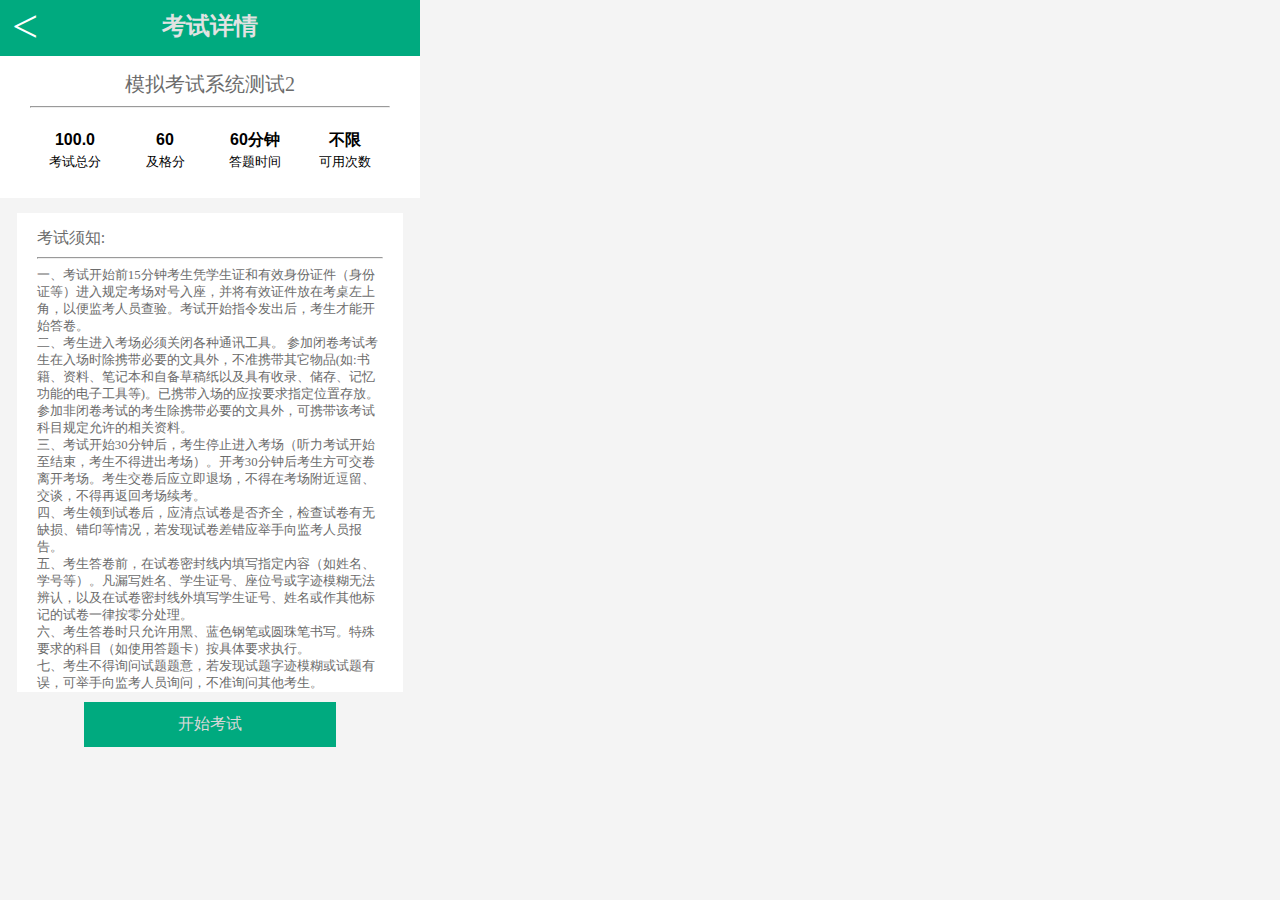
<file: html5/exam_notice2.html>
<!DOCTYPE html>
<html lang="en">
<head>
    <meta charset="UTF-8">
    <title>考试须知</title>
    <meta name="author" content="vikie.Q">
    <meta name="keywords" content="PHP,HTML,CSS,JAVASCRIPT">
    <meta name="description" content="大连奥瑞文网络技术有限公司">
    <meta name="viewport" content="width=device-width,initial-scale=1.0">
    <style>
        /* 全局 */
        body{width:100%;background-color: #f4f4f4;}
        /* img {max-width:100%;height:auto;} */
        ul,li,body,html,div,span,dl,ol,p,pre,header,img,footer,article,a{margin:0;padding: 0;box-sizing:border-box;}
        /* header开始 */
        .header{position: relative;text-align: center;color: #e2e2e2;background-color: #00aa7f;}
        .header h2{margin:0px;padding-top:10px;height: 46px;}
        .backIcon,.backIcon:visited{position:absolute;height: 30px;width: 50px;font-size: 2.9em;color:#a2e0d0;}
        .backIcon:hover{position:absolute;height: 30px;width: 50px;font-size: 2.9em;color:#fff;}
        /* header结束 */
        /* contrainer开始 */
        .container{width:100%;}
        .containerHead{height:30%;margin-bottom: 15px;padding: 0 30px;background-color: #fff;z-index: 9999;}
        .containerHeadTitle{text-align: center;padding-top: 15px;font-size: 20px;color:#6c6c6c;}
        .containerHeadContent{margin-top: 20px;height:20%;min-height:70px;}
        .containerHeadContent ul{float: left;width:25%;padding: 0 5px;text-align: center;font-family:Arial, Helvetica, sans-serif;}
        .containerHeadContent ul>li:first-child{margin-bottom: 2px;font-size: 1em;font-weight: bold;height:24px;line-height: 24px;}
        .containerHeadContent ul>li:last-child{font-size: .8em;}
        .containerContent{width:92%;height:60%;margin:0 auto;padding: 0 20px;min-height: 250px;background-color: #fff;clear: both;}
        .containerContentTitle{padding-top: 15px;text-align: left;font-size: 1em;}
        .containerContentMain{font-size: .8em;color:#6c6c6c;}
        .containerFoot{margin:10px auto 0px auto;    width: 60%;height:10%;}
        /* contrainer结束 */
        /* 列表开始 */
        ul,li{list-style: none;border: 0;}
        /* 列表结束 */
        /* 链接开始 */
        a:link{text-decoration: none;color:#d8d8d8;}
        a:hover,a:visited{text-decoration: none;color:#f3f3f3;}
        a:active{text-decoration: none;color:#4b4b4b;}
        a.pageBtn{display: block;width:100%;padding: 12px 16px;text-align:center;background-color: #00aa7f;}
        /* 链接结束 */
        /* 按钮开始 */
        span{color:#6c6c6c;}
        /* 按钮结束 */
        /* 响应式布局 */
        @media only screen and (min-width: 100px) and (max-width: 640px) {
            body{
                width: 100%;
            }
            .modalDialog > div{
                margin: 50% auto;
            }
        }
        @media only screen and (min-width: 641px){
            body{
                width: 420px;
            }
        }
    </style>
    <script type="text/javascript" src="./js/jquery-2.1.4.min.js"></script>
</head>
<body>
    <header class="header">
    <div class="backIcon">
        <
    </div>
    <h2>考试详情</h2>
    </header>
    <article class="container">
        <div class="containerHead">
            <div class="containerHeadTitle">
                <span>模拟考试系统测试2</span>
            </div>
            <hr>
            <div class="containerHeadContent">
                <ul>
                    <li>100.0</li>
                    <li>考试总分</li>
                </ul>
                <ul>
                    <li>60</li>
                    <li>及格分</li>
                </ul>
                <ul>
                    <li>60分钟</li>
                    <li>答题时间</li>
                </ul>
                <ul>
                    <li>不限</li>
                    <li>可用次数</li>
                </ul>
            </div>
        </div>
        <div class="containerContent">
            <div class="containerContentTitle"><span>考试须知:</span></div>
            <hr>
            <section class="containerContentMain">一、考试开始前15分钟考生凭学生证和有效身份证件（身份证等）进入规定考场对号入座，并将有效证件放在考桌左上角，以便监考人员查验。考试开始指令发出后，考生才能开始答卷。<br />
二、考生进入考场必须关闭各种通讯工具。
参加闭卷考试考生在入场时除携带必要的文具外，不准携带其它物品(如:书籍、资料、笔记本和自备草稿纸以及具有收录、储存、记忆功能的电子工具等)。已携带入场的应按要求指定位置存放。
参加非闭卷考试的考生除携带必要的文具外，可携带该考试科目规定允许的相关资料。<br />
三、考试开始30分钟后，考生停止进入考场（听力考试开始至结束，考生不得进出考场）。开考30分钟后考生方可交卷离开考场。考生交卷后应立即退场，不得在考场附近逗留、交谈，不得再返回考场续考。<br />
四、考生领到试卷后，应清点试卷是否齐全，检查试卷有无缺损、错印等情况，若发现试卷差错应举手向监考人员报告。<br />
五、考生答卷前，在试卷密封线内填写指定内容（如姓名、学号等）。凡漏写姓名、学生证号、座位号或字迹模糊无法辨认，以及在试卷密封线外填写学生证号、姓名或作其他标记的试卷一律按零分处理。<br />
六、考生答卷时只允许用黑、蓝色钢笔或圆珠笔书写。特殊要求的科目（如使用答题卡）按具体要求执行。<br />
七、考生不得询问试题题意，若发现试题字迹模糊或试题有误，可举手向监考人员询问，不准询问其他考生。</section>
        </div>
        <div class="containerFoot">
            <a id="beginExam" class="prePage pageBtn" href="./exam3/index.html">开始考试</a>
        </div>
    </article>

    <script type="text/javascript">
        $('.backIcon').click(function(){
            window.history.go(-1);
        });
    </script>
</body>
</html>
</file>
<file: html5/exam2/main.css>
body{background-color: #ECECEC;margin:0;position: relative;-moz-user-select:none;-webkit-user-select:none;user-select:none; }
/*
    singleAnswer  binaryChoice
*/
.question{margin:5vh 5vw 5vh 5vw;font-size: 5vw;letter-spacing: 0.5vw;}
.title{}
.t_title{width: 8vw;float: left;}
.t_content{width:80vw;float: left;margin-bottom: 5vh;}
.content{}
.c_option{float:left;width: 80vw;}
.c_letter{width: 15vw;float: left;}
.c_span{width: 65vw;float: left;margin-bottom: 5vh;}

/*
    fillBlankAnswer
*/
.c_fill_letter{width: 10vw;float: left;}
.c_fill_span{width: 70vw;float: left;margin-bottom: 5vh;}
.textarea{width: 70vw;resize: none;min-height: 15vh;height: 10vh;font-size: 5vw;}

.swiper-wrapper{min-height: 90vh;}
.swiper-container{}

.head{background-color: #64B995;width:100vw;min-height: 10vh;height: 10vh; font-size: 5vw;color: #FEFEFE;}
.left{display: inline; float:left; line-height: 10vh;height: 10vh;width: 33vw;text-align: center;}
.middle{display: inline;float: left; width: 33vw;line-height: 10vh;height: 10vh;text-align: center;}
.line{display: inline;float: left;border-left: 0.5vw solid;color: #FEFEFE;line-height: 10vh;height: 5vh;margin-top: 2.5vh;}
.right{display: inline;float:right;line-height: 8vh;height: 8vh;width: 32vw;text-align: center;margin-top: 1vh;}
</file>
<file: html5/exam3/main.css>
body{background-color: #ECECEC;margin:0;position: relative;-moz-user-select:none;-webkit-user-select:none;user-select:none; }
/*
    singleAnswer  binaryChoice
*/
.question{margin:5vh 5vw 5vh 5vw;font-size: 5vw;letter-spacing: 0.5vw;}
.title{}
.t_title{width: 8vw;float: left;}
.t_content{width:80vw;float: left;margin-bottom: 5vh;}
.content{}
.c_option{float:left;width: 80vw;}
.c_letter{width: 15vw;float: left;}
.c_span{width: 65vw;float: left;margin-bottom: 5vh;}

/*
    fillBlankAnswer
*/
.c_fill_letter{width: 10vw;float: left;}
.c_fill_span{width: 70vw;float: left;margin-bottom: 5vh;}
.textarea{width: 70vw;resize: none;min-height: 15vh;height: 10vh;font-size: 5vw;}

.swiper-wrapper{min-height: 90vh;}
.swiper-container{}

.head{background-color: #64B995;width:100vw;min-height: 10vh;height: 10vh; font-size: 5vw;color: #FEFEFE;}
.left{display: inline; float:left; line-height: 10vh;height: 10vh;width: 33vw;text-align: center;}
.middle{display: inline;float: left; width: 33vw;line-height: 10vh;height: 10vh;text-align: center;}
.line{display: inline;float: left;border-left: 0.5vw solid;color: #FEFEFE;line-height: 10vh;height: 5vh;margin-top: 2.5vh;}
.right{display: inline;float:right;line-height: 8vh;height: 8vh;width: 32vw;text-align: center;margin-top: 1vh;}
</file>
